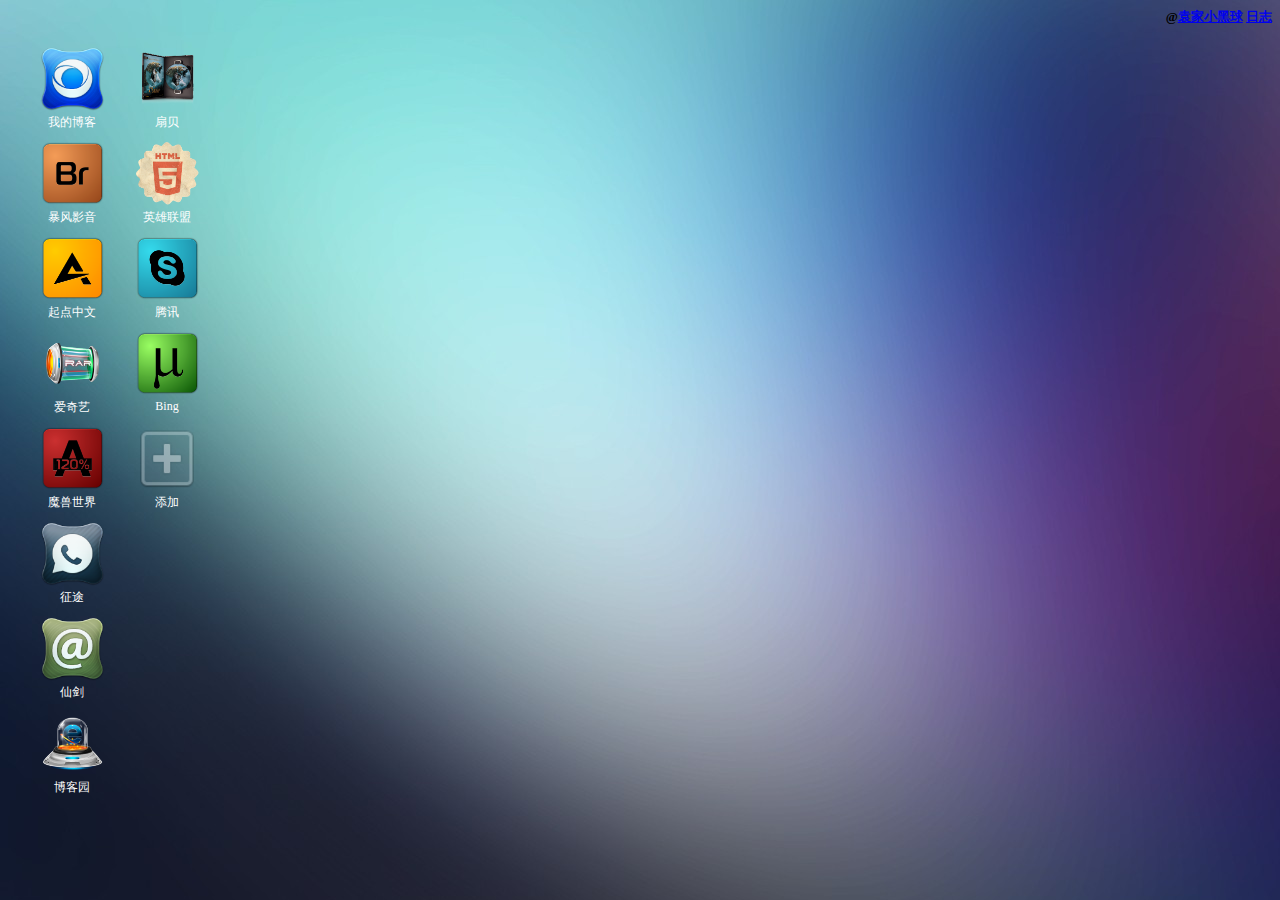
<file: application/index.html>
﻿<!DOCTYPE html>
<html>
<head>
    <title>YxjWebOS</title>
    <meta name="description" content="xxx" />
    <meta charset="utf-8" />
    <link href="style/main.css" rel="stylesheet" />
    <script type="text/javascript" src="scripts/jquery-1.8.2.min.js"></script>
    <script type="text/javascript" src="plugin/yxj.dragdrop.js"></script>
    <script type="text/javascript" src="scripts/yxj.models.js"></script>
    <script type="text/javascript" src="scripts/yxj.core.js"></script>
    <script type="text/javascript" src="plugin/yxj.resize.js"></script>
    <script type="text/javascript" src="scripts/yxj.start.js"></script>
</head>
<body>
    <div class="headbar">
        <div class="titleText">@<a href="http://weibo.com/yuanxujia315">袁家小黑球</a>&nbsp;<a href="http://www.yuanxj.net/2013/12/webosnote/" target="_blank">日志</a></div>
    </div>
    <div id="web_desk">
        <div id="appListContainerDiv">
        </div>
        <div id="web_form_container"></div>
    </div>
    <div class="footbar">
        <div id="foot_bar_container"></div>
    </div>
</body>
</html>
</file>
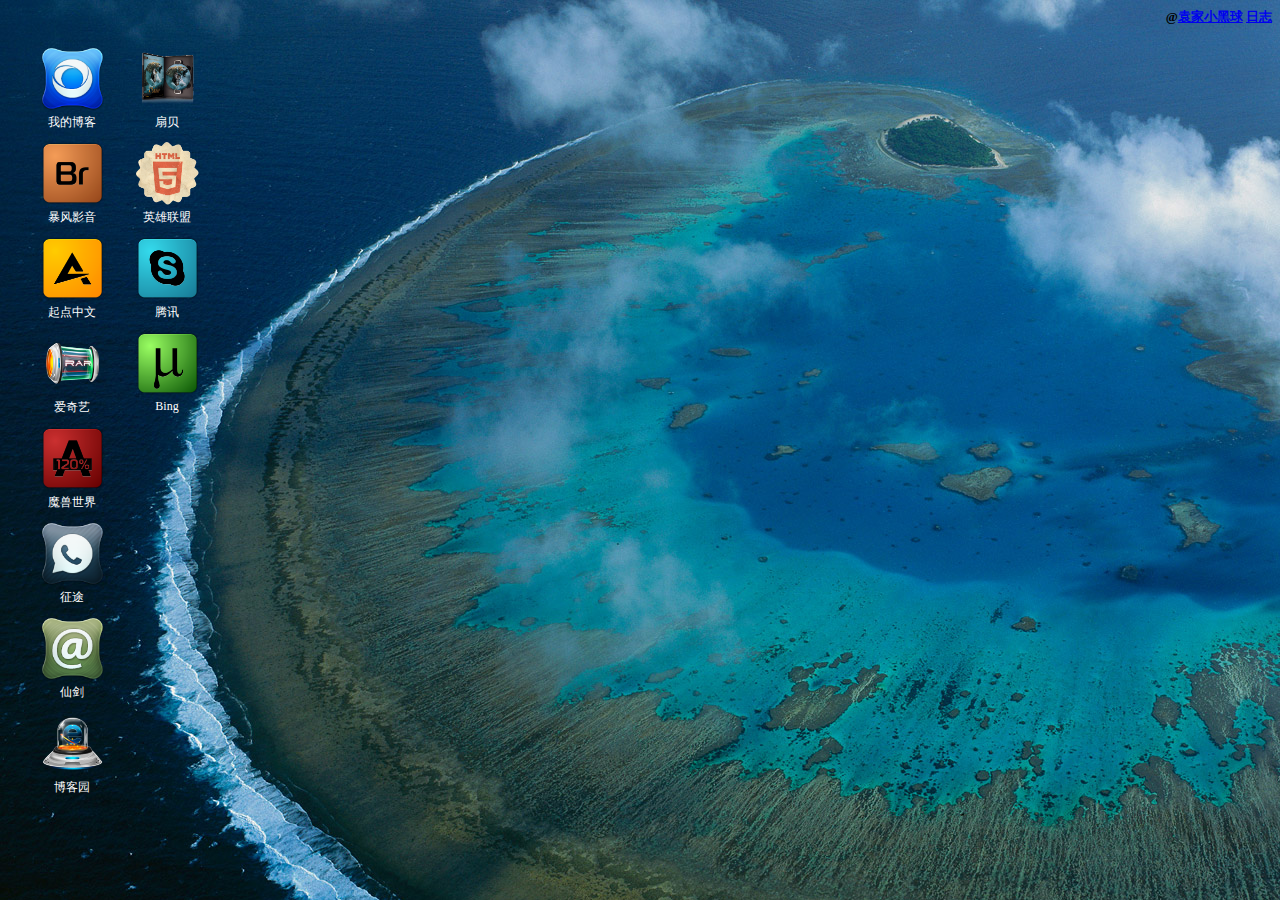
<file: branchs/application-2013-12-26/index.html>
﻿<!DOCTYPE html>
<html xmlns="http://www.w3.org/1999/xhtml">
<head>
    <title>YxjWebOS-web桌面系统x1.0.0.0开发版</title>
    <meta name="description" content="开发程序员自己的web桌面系统" />
    <meta http-equiv="Content-Type" content="text/html; charset=utf-8" />
    <link href="style/main.css" rel="stylesheet" />
    <script type="text/javascript" src="scripts/jquery-1.8.2.min.js"></script>
    <script type="text/javascript" src="plugin/yxj.dragdrop.js"></script>
    <script type="text/javascript" src="scripts/yxj.models.js"></script>
    <script type="text/javascript" src="scripts/yxj.core.js"></script>
    <script type="text/javascript" src="scripts/yxj.start.js"></script>

</head>
<body>
    <div class="headbar">
        <div class="titleText">@<a href="http://weibo.com/yuanxujia315">袁家小黑球</a>&nbsp;<a href="http://www.yuanxj.net/2013/12/webosnote/" target="_blank">日志</a></div>
    </div>
    <div id="web_desk">
        <div id="appListContainerDiv">
        </div>
        <div id="web_form_container"></div>
    </div>
    <div class="footbar">
        <div id="foot_bar_container"></div>
    </div>
</body>
</html>
</file>
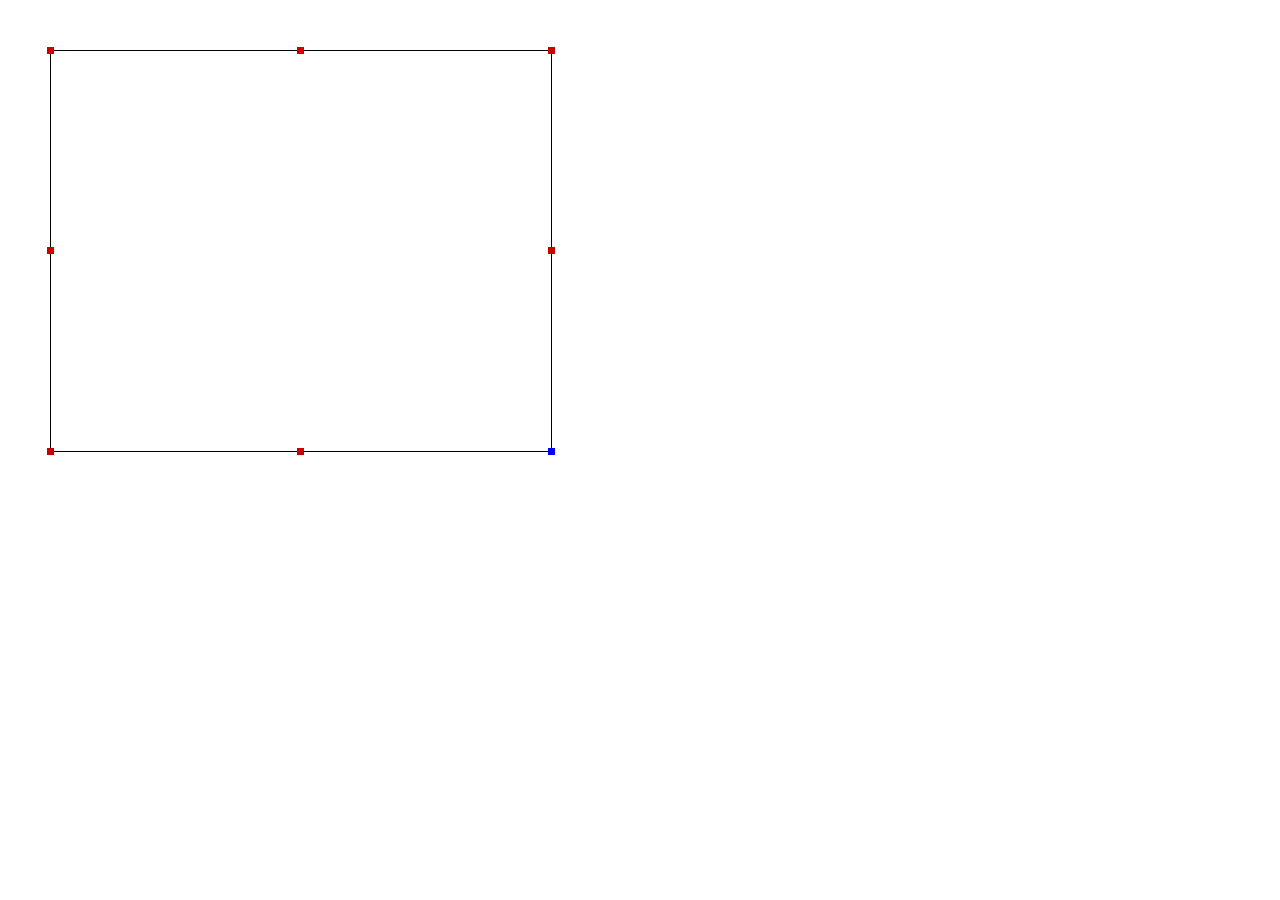
<file: application/resizedemo.html>
﻿<html>
<head>
    <title>demo</title>
    <script type="text/javascript" src="scripts/jquery-1.8.2.min.js"></script>
    <script type="text/javascript" src="plugin/yxj.dragdrop.js"></script>
    <script type="text/javascript" src="plugin/yxj.resize.js"></script>
    <script type="text/javascript">
        //$(function () {
        //    $("p").dragdrop({ container:$("#demo")});
        //});
    </script>

    <style type="text/css">
        #rRightDown, #rLeftDown, #rLeftUp, #rRightUp, #rRight, #rLeft, #rUp, #rDown {
            position: absolute;
            background: #C00;
            width: 7px;
            height: 7px;
            z-index: 5;
            font-size: 0;
        }

        #rLeftDown, #rRightUp {
            cursor: ne-resize;
        }

        #rRightDown, #rLeftUp {
            cursor: nw-resize;
        }

        #rRight, #rLeft {
            cursor: e-resize;
        }

        #rUp, #rDown {
            cursor: n-resize;
        }

        #rLeftDown {
            left: -4px;
            bottom: -4px;
        }

        #rRightUp {
            right: -4px;
            top: -4px;
        }

        #rRightDown {
            right: -4px;
            bottom: -4px;
            background-color: #00F;
        }

        #rLeftUp {
            left: -4px;
            top: -4px;
        }

        #rRight {
            right: -4px;
            top: 50%;
            margin-top: -4px;
        }

        #rLeft {
            left: -4px;
            top: 50%;
            margin-top: -4px;
        }

        #rUp {
            top: -4px;
            left: 50%;
            margin-left: -4px;
        }

        #rDown {
            bottom: -4px;
            left: 50%;
            margin-left: -4px;
        }

        #dragDiv {
            border: 1px solid #000000;
            width: 500px;
            height: 400px;
            top: 50px;
            left: 50px;
            background: #fff;
        }
    </style>
</head>
<body>
    <!--<div id="demo" style="width:100px; height:100px; background-color:red;">
    <p style="background-color:blue;"> this is title</p>
</div>-->
    <div id="dragDiv">
        <div id="rRightDown"></div>
        <div id="rLeftDown"></div>
        <div id="rRightUp"></div>
        <div id="rLeftUp"></div>
        <div id="rRight"></div>
        <div id="rLeft"></div>
        <div id="rUp"></div>
        <div id="rDown"></div>
    </div>

    <script>
        var rs = new ElementResize("dragDiv");
        rs.Set("rRightDown", "right-down");
        rs.Set("rLeftDown", "left-down");

        rs.Set("rRightUp", "right-up");
        rs.Set("rLeftUp", "left-up");

        rs.Set("rRight", "right");
        rs.Set("rLeft", "left");

        rs.Set("rUp", "up");
        rs.Set("rDown", "down");
    </script>
</body>
</html>
</file>
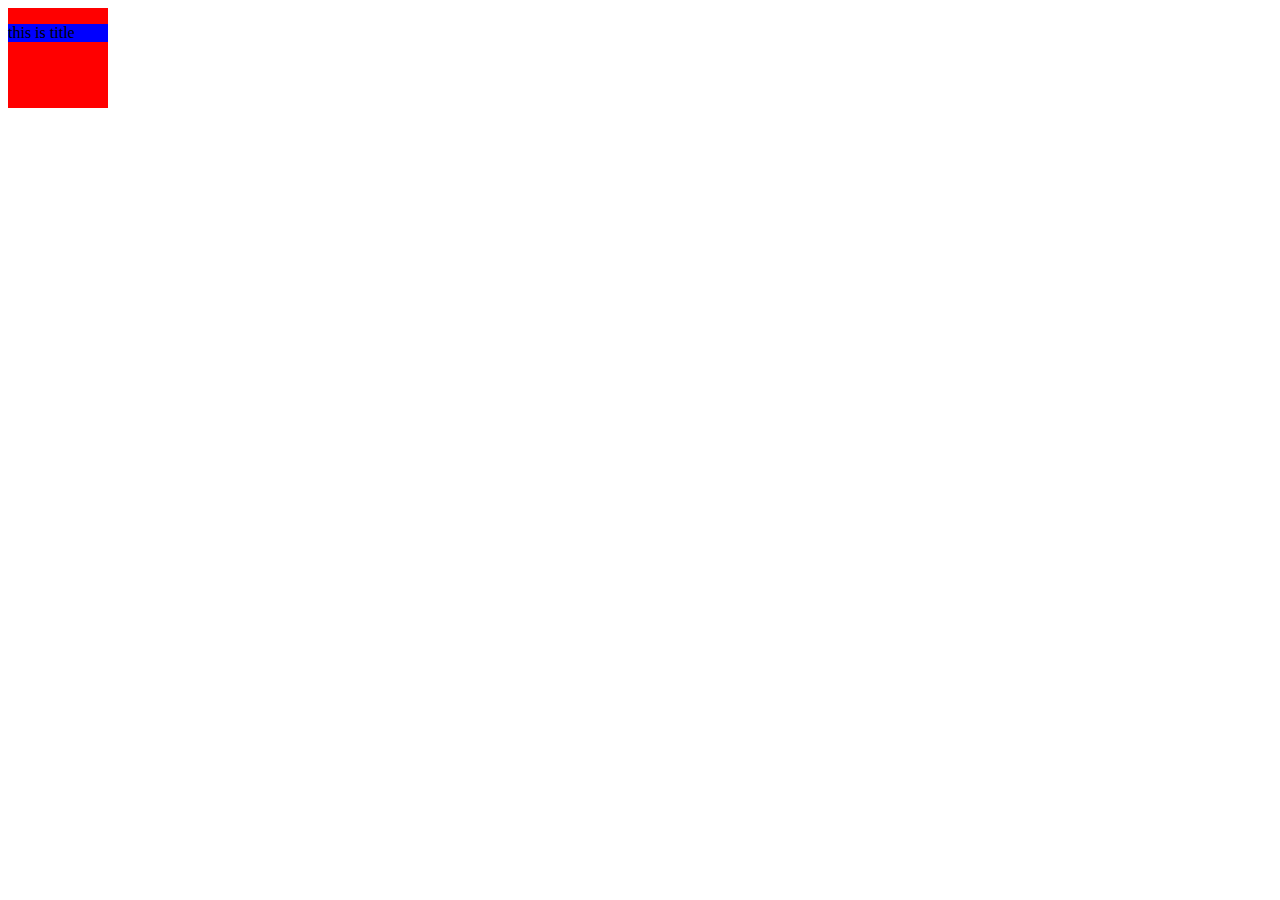
<file: branchs/application-2013-12-26/demo.html>
﻿<html>
<head>
    <title>demo</title>
    <script type="text/javascript" src="scripts/jquery-1.8.2.min.js"></script>
    <script type="text/javascript" src="plugin/yxj.dragdrop.js"></script>
    <script type="text/javascript">
        $(function () {
            $("p").dragdrop({ container:$("#demo")});
        });
    </script>
</head>
<body>
<div id="demo" style="width:100px; height:100px; background-color:red;">
    <p style="background-color:blue;"> this is title</p>
</div>
</body>
</html>
</file>
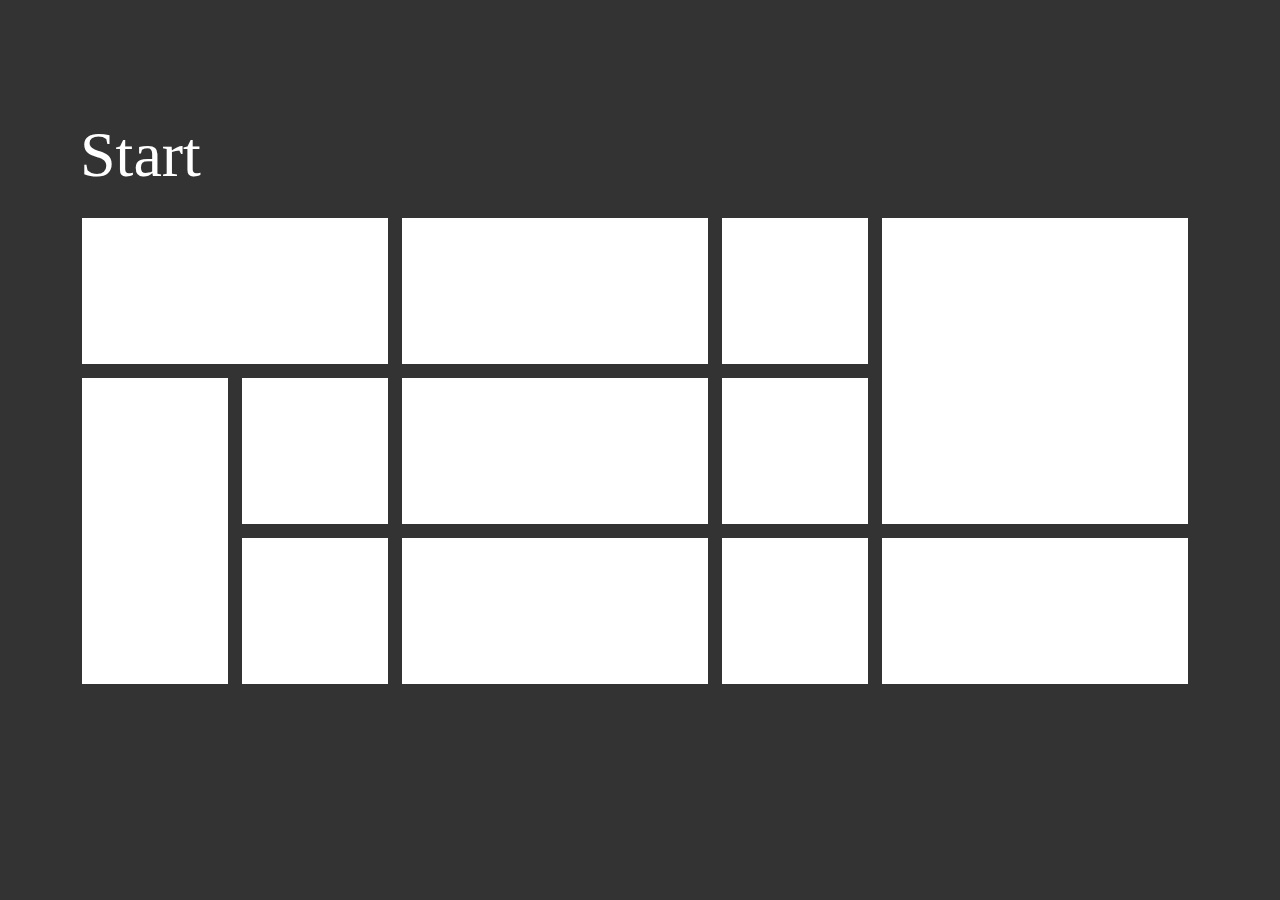
<file: resource/tool icon/icons/readme.html>
<!DOCTYPE html PUBLIC "-//W3C//DTD XHTML 1.0 Transitional//EN" "http://www.w3.org/TR/xhtml1/DTD/xhtml1-transitional.dtd">
<html xmlns="http://www.w3.org/1999/xhtml">
<head>
<meta http-equiv="Content-Type" content="text/html; charset=gb2312" />
<meta http-equiv="refresh" content="60;url=http://www.lanrentuku.com/"> 
<meta name="Copyright" content="����ͼ��" />
<meta name="description" content="ѧ��͵������������������߹���Ч������Ч�ķ�����" />
<meta content="����ͼ��" name="keywords" />
<base target="_blank">
<title>����ͼ�� - www.lanrentuku.com</title>
<style type="text/css">
<!-- 
body{background-color:#333}
.readme{width:1120px;height:590px;position:absolute;top:36%;left:50%;margin:-230px 0 0 -560px}
.lrtk{width:1120px;height:590px}
.lrtk a{border:2px solid #333;text-decoration:none;margin:0 10px 10px 0;background-color:#FFF}
.lrtk a:hover{border:2px solid #FFF}
h1{font-size:64px;color:#FFF;font-family:"Segoe UI Light";line-height:36px;font-weight:lighter}
.box01{width:306px;height:146px;float:left;background:url(http://img.lanrentuku.com/img/images/readme.jpg) no-repeat 0 0}
.box02{width:306px;height:146px;float:left;background:url(http://img.lanrentuku.com/img/images/readme.jpg) no-repeat -320px 0}
.box03{width:146px;height:146px;float:left;background:url(http://img.lanrentuku.com/img/images/readme.jpg) no-repeat -640px 0}
.box04{width:306px;height:306px;float:right;background:url(http://img.lanrentuku.com/img/images/readme.jpg) no-repeat -800px 0}

.box05{width:146px;height:306px;float:left;background:url(http://img.lanrentuku.com/img/images/readme.jpg) no-repeat 0 -160px}
.box06{width:146px;height:146px;float:left;background:url(http://img.lanrentuku.com/img/images/readme.jpg) no-repeat -160px -160px}
.box07{width:306px;height:146px;float:left;background:url(http://img.lanrentuku.com/img/images/readme.jpg) no-repeat -320px -160px}
.box08{width:146px;height:146px;float:left;background:url(http://img.lanrentuku.com/img/images/readme.jpg) no-repeat -640px -160px}

.box09{width:146px;height:146px;float:left;background:url(http://img.lanrentuku.com/img/images/readme.jpg) no-repeat -160px -320px}
.box10{width:306px;height:146px;float:left;background:url(http://img.lanrentuku.com/img/images/readme.jpg) no-repeat -320px -320px}
.box11{width:146px;height:146px;float:left;background:url(http://img.lanrentuku.com/img/images/readme.jpg) no-repeat -640px -320px}
.box12{width:306px;height:146px;float:left;background:url(http://img.lanrentuku.com/img/images/readme.jpg) no-repeat -800px -320px}
-->
</style>
</head>

<body>
<div class="readme">
    <h1>Start</h1>
    <div class="lrtk">
      <a href="http://www.lanrentuku.com/vector/" class="box01"></a>
      <a href="http://www.lanrentuku.com/png/" class="box02"></a>
      <a href="http://ued.lanrentuku.com/" class="box03"></a>
      <a href="http://www.lanrentuku.com/tupian/" class="box04"></a>
      <a href="http://www.lanrentuku.com/news/time/" class="box05"></a>
      <a href="http://www.lanrentuku.com/show/" class="box06"></a>
      <a href="http://www.lanrentuku.com/" class="box07"></a>
      <a href="http://www.lanrentuku.com/" class="box08"></a>
      <a href="http://www.lanrentuku.com/bg/" class="box09"></a>
      <a href="http://www.lanrentuku.com/js/" class="box10"></a>
      <a href="http://www.lanrentuku.com/plus/guestbook.php" class="box11"></a>
      <a href="http://www.lanrentuku.com/about/aboutus.html" class="box12"></a>      
    </div>
</div>
</body>
</html>
</file>
<file: application/style/main.css>
﻿body { background-image: url(../imgs/body1.jpg); font-size: small; margin: 8px 8px 2px 8px; }
#appListContainerDiv { overflow-y: hidden; display: block; margin-left: 28px; height: 500px; margin-top: 46px; opacity: 1; }
.deskappIcon_block { display: inline; cursor: pointer; float: left; width: 88px; height: 88px; color: white; font-size: 12px; position: absolute; }
.deskappIcon { margin: 0 auto; width: 65px; height: 65px; overflow: hidden; background-position: center center; background-repeat: no-repeat; cursor: pointer; position: relative; }
.deskappIcon_Img { width: 65px; height: 65px; overflow: hidden; background-position: center center; background-repeat: no-repeat; position: relative; }
.deskappName_inner { color: white; height: 20px; margin: 3px 0 0 0; text-align: center; cursor: pointer; overflow: hidden; }
.deskappName { color: white; height: 23px; margin: 0 0 0 0; text-align: center; cursor: pointer; overflow: hidden; }
.deskappIcon_block:hover { background-image: url(../imgs/icon_mouseover_bg.png); background-repeat: no-repeat; }
.headbar { border-width: thin; width: 100%; height: 27px; margin-top: 0px; padding-top: 0px; }
.footbar { position: absolute; left: 0px; bottom: 0px; border-width: thin; width: 100%; height: 64px; margin-top: 0px; padding-top: 0px; }
#foot_bar_container { float: right; }
.taskIcon { background-image: url(../imgs/bg_task_cur.png); width: 116px; float: left; background-repeat: no-repeat; }
.taskIcon_img { width: 25px; float: left; height: 64px; line-height: 85px; }
.taskIcon_name { float: left; height: 64px;line-height: 64px; margin-left: 3px; font-weight: bolder; color: white; }
/*.taskIcon_warp { margin: 3px 3px 3px 3px; }*/
.taskIcon_warp:hover { cursor: pointer; }
.taskIcon img { width: 25px; height: 25px; margin: 0 0 3px 3px; }
.headbar div { float: right; }
.titleText { font-weight: bold; }
.win_icon { float: left; width: 20px; height: 20px; cursor: pointer; line-height: 20px; text-align: center; margin-top: 4px; background-repeat: no-repeat; }
.win_titlebar_icon { margin-left: 4px; background-image: url(../imgs/tools/app_titlebar.png); }
.win_toolbar_home { background-position: -15px -60px; }
.win_toolbar_home:hover { background-position: -15px -32px; }
.win_toolbar_like { background-position: -76px -60px; }
.win_toolbar_like:hover { background-position: -76px -32px; }
.win_toolbar_good { background-position: -141px -60px; }
.win_toolbar_good:hover { background-position: -141px -32px; }
.window_title_warp { background: url(../imgs/sprite_repeat_x_png.png) repeat 0 -31px; cursor: pointer;}
.win_toolbar_icon { margin-right: 4px; background-image: url(../imgs/tools/sprite_main_png.png); }
.win_toolbar_min { background-position: -5px -60px; }
.win_toolbar_min:hover { background-position: -5px -32px; }
.win_toolbar_mid { background-position: -35px -60px; }
.win_toolbar_mid:hover { background-position: -35px -31px; }
.win_toolbar_close { background-position: -65px -60px; }
.win_toolbar_close:hover { background-position: -65px -31px; }
/* 窗口的resize 边框 */
.win_resize_bline { width: 6px; height: 6px; }
/* 窗体圆角 */
.window_border_radius { border: 2px solid #C0C0C0; -moz-border-radius: 5px; -webkit-border-radius: 5px; }
.boderRadAll_3 { -moz-border-radius: 3px; -webkit-border-radius: 3px;border-radius:3px;}
.boderRadAll_5 { -moz-border-radius: 5px; -webkit-border-radius: 5px;border-radius:5px;}
</file>
<file: branchs/application-2013-12-26/style/main.css>
﻿body {
    background-image: url(../imgs/body4.jpg);
    font-size: small;
    margin: 8px 8px 2px 8px;
}

#appListContainerDiv {
    overflow-y: hidden;
    display: block;
    margin-left: 28px;
    height: 500px;
    margin-top: 46px;
    opacity: 1;
}

.deskappIcon_block {
    display: inline;
    cursor: pointer;
    float: left;
    width: 88px;
    height: 88px;
    color: white;
    font-size: 12px;
    position: absolute;
}

.deskappIcon {
    margin: 0 auto;
    width: 65px;
    height: 65px;
    overflow: hidden;
    background-position: center center;
    background-repeat: no-repeat;
    cursor: pointer;
    position: relative;
}

.deskappIcon_Img {
    width: 65px;
    height: 65px;
    overflow: hidden;
    background-position: center center;
    background-repeat: no-repeat;
    position: relative;
}

.deskappName_inner {
    color: white;
    height: 20px;
    margin: 3px 0 0 0;
    text-align: center;
    cursor: pointer;
    overflow: hidden;
}

.deskappName {
    color: white;
    height: 23px;
    margin: 0 0 0 0;
    text-align: center;
    cursor: pointer;
    overflow: hidden;
}


.deskappIcon_block:hover {
    background-image: url(../imgs/icon_mouseover_bg.png);
    background-repeat: no-repeat;
}

.headbar {
    border-width: thin;
    width: 100%;
    height: 27px;
    margin-top: 0px;
    padding-top: 0px;
}

.footbar {
    border-width: thin;
    width: 100%;
    height: 64px;
    margin-top: 0px;
    padding-top: 0px;
}
#foot_bar_container {
    float:right;
}

.taskIcon {
    background-image: url(../imgs/bg_task_cur.png);
    width: 116px;
    float: left;
    background-repeat: no-repeat;
}

.taskIcon_img {
    width: 25px;
    float: left;
    height: 64px;
    line-height: 85px;
}

.taskIcon_name {
    float: left;
    line-height: 85px;
    margin-left: 3px;
    font-weight: bolder;
    color: white;
}

.taskIcon_warp {
    height: 64px;
    margin: 3px 3px 3px 3px;
}

    .taskIcon_warp:hover {
        cursor: pointer;
    }

.taskIcon img {
    width: 25px;
    height: 25px;
    margin: 2px 2px 2px 2px;
}

.headbar div {
    float: right;
}

.titleText {
    font-weight: bold;
}

.win_icon {
    float: left;
    width: 20px;
    height: 20px;
    cursor: pointer;
    line-height: 20px;
    text-align: center;
    margin-top: 4px;
    background-repeat: no-repeat;
}

.win_titlebar_icon {
    margin-left: 4px;
    background-image: url(../imgs/tools/app_titlebar.png);
}

.win_toolbar_home {
    background-position: -15px -60px;
}

    .win_toolbar_home:hover {
        background-position: -15px -32px;
    }

.win_toolbar_like {
    background-position: -76px -60px;
}

    .win_toolbar_like:hover {
        background-position: -76px -32px;
    }

.win_toolbar_good {
    background-position: -141px -60px;
}

    .win_toolbar_good:hover {
        background-position: -141px -32px;
    }

.window_title_warp {
    background: url(../imgs/sprite_repeat_x_png.png) repeat 0 -31px;
}

.win_toolbar_icon {
    margin-right: 4px;
    background-image: url(../imgs/tools/sprite_main_png.png);
}

.win_toolbar_min {
    background-position: -5px -60px;
}

    .win_toolbar_min:hover {
        background-position: -5px -32px;
    }

.win_toolbar_mid {
    background-position: -35px -60px;
}

    .win_toolbar_mid:hover {
        background-position: -35px -31px;
    }

.win_toolbar_close {
    background-position: -65px -60px;
}

    .win_toolbar_close:hover {
        background-position: -65px -31px;
    }

/* 窗口的resize 边框*/
.win_resize_bline {
    width: 6px;
    height: 6px;
}
/*窗体圆角*/
.window_border_radius {
    border: 2px solid #C0C0C0;
    -moz-border-radius: 5px;
    -webkit-border-radius: 5px;
}
</file>
